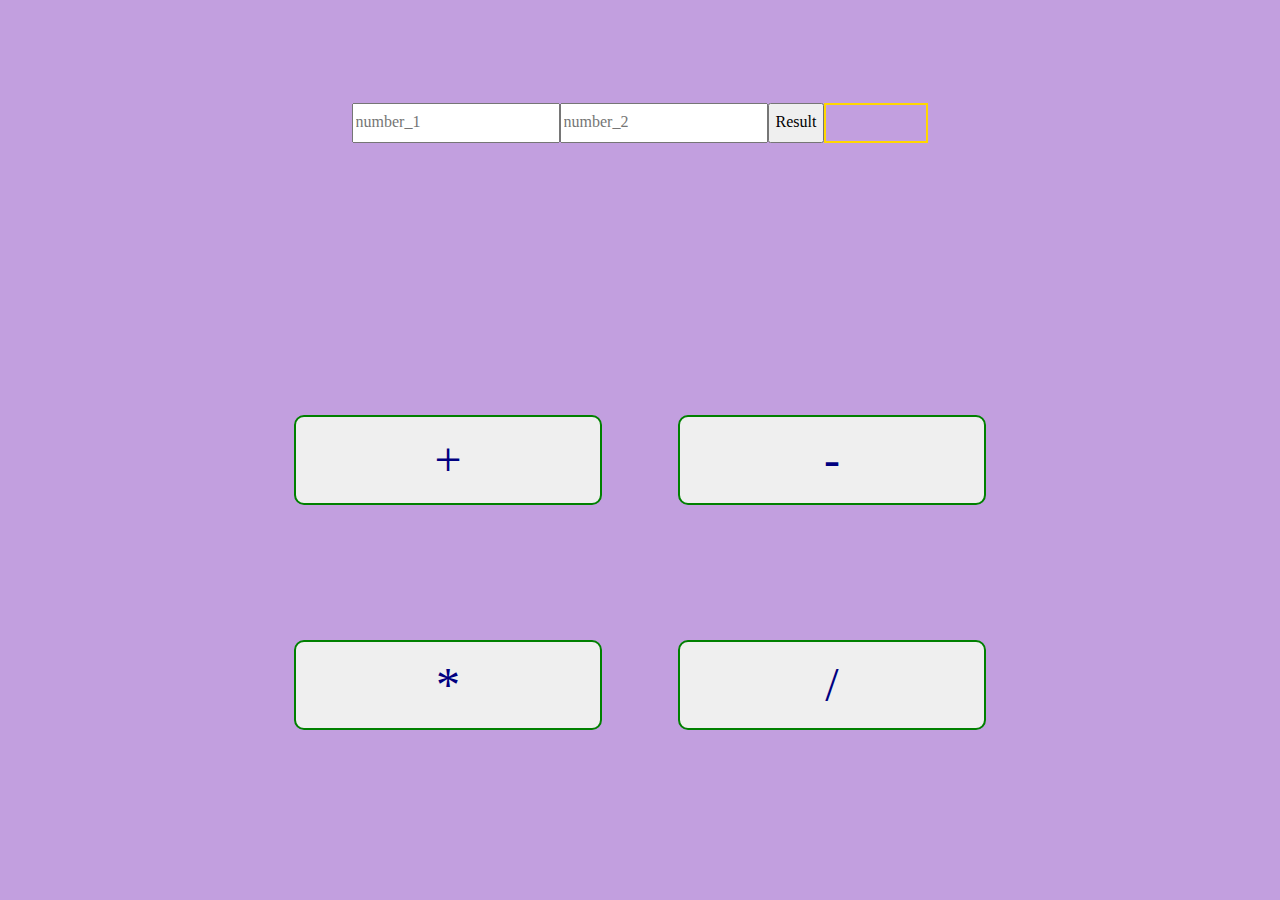
<file: task1/index.html>
<!DOCTYPE html>
<html lang="en">
  <head>
    <meta charset="UTF-8" />
    <meta http-equiv="X-UA-Compatible" content="IE=edge" />
    <meta name="viewport" content="width=device-width, initial-scale=1.0" />
    <title>Document</title>
    <link rel="stylesheet" href="normilize.css" />
    <link rel="stylesheet" href="style.css" />
  </head>
  <body>
    <div class="container__result">
      <div class="calc__numbers">
        <input type="text" name="number1" placeholder="number_1" />
        <input type="text" name="number2" placeholder="number_2" />
        <button class="calculation" onclick="calculation()">Result</button>
        <div id="result" class="result"></div>
      </div>
      <div class="container__calc">
        <button class="calc__sum calc" onclick="calc='sum'">+</button>
        <button class="calc__sub calc" onclick="calc='sub'">-</button>
        <button class="calc__mult calc" onclick="calc='mult'">*</button>
        <button class="calc__div calc" onclick="calc='div'">/</button>
      </div>
    </div>
    <script src="script.js"></script>
  </body>
</html>
</file>
<file: task1/style.css>
body {
  height: 100vh;
  background-color: rgb(194, 159, 223);
}
.container__result {
  display: flex;
  height: 100%;
  width: 100%;
  flex-wrap: wrap;
  align-items: center;
}
.container__calc {
  display: flex;
  width: 100%;
  height: 50%;
  justify-content: space-around;
  flex-wrap: wrap;
  align-items: center;
  padding-left: 20%;
  padding-right: 20%;
}
.calc__numbers {
  display: flex;
  justify-content: center;
  width: 100%;
  height: 2.5em;
}
.calc {
  border: 2px solid green;
  width: 40%;
  justify-content: center;
  height: 20%;
  text-align: center;
  font-size: 3em;
  color: navy;
  border-radius: 10px;
}
.calc:hover {
  background-color: crimson;
}
.result {
  display: flex;
  border: 2px solid gold;
  width: 100px;
  font-size: large;
  justify-content: center;
  align-items: center;
}
</file>
<file: task1/normilize.css>
/*! normalize.css v8.0.1 | MIT License | github.com/necolas/normalize.css */

/* Document
   ========================================================================== */

/**
 * 1. Correct the line height in all browsers.
 * 2. Prevent adjustments of font size after orientation changes in iOS.
 */

 html {
    line-height: 1.15; /* 1 */
    -webkit-text-size-adjust: 100%; /* 2 */
  }
  
  /* Sections
     ========================================================================== */
  
  /**
   * Remove the margin in all browsers.
   */
  
  body {
    margin: 0;
  }
  
  /**
   * Render the `main` element consistently in IE.
   */
  
  main {
    display: block;
  }
  
  /**
   * Correct the font size and margin on `h1` elements within `section` and
   * `article` contexts in Chrome, Firefox, and Safari.
   */
  
  h1 {
    font-size: 2em;
    margin: 0.67em 0;
  }
  
  /* Grouping content
     ========================================================================== */
  
  /**
   * 1. Add the correct box sizing in Firefox.
   * 2. Show the overflow in Edge and IE.
   */
  
  hr {
    box-sizing: content-box; /* 1 */
    height: 0; /* 1 */
    overflow: visible; /* 2 */
  }
  
  /**
   * 1. Correct the inheritance and scaling of font size in all browsers.
   * 2. Correct the odd `em` font sizing in all browsers.
   */
  
  pre {
    font-family: monospace, monospace; /* 1 */
    font-size: 1em; /* 2 */
  }
  
  /* Text-level semantics
     ========================================================================== */
  
  /**
   * Remove the gray background on active links in IE 10.
   */
  
  a {
    background-color: transparent;
  }
  
  /**
   * 1. Remove the bottom border in Chrome 57-
   * 2. Add the correct text decoration in Chrome, Edge, IE, Opera, and Safari.
   */
  
  abbr[title] {
    border-bottom: none; /* 1 */
    text-decoration: underline; /* 2 */
    text-decoration: underline dotted; /* 2 */
  }
  
  /**
   * Add the correct font weight in Chrome, Edge, and Safari.
   */
  
  b,
  strong {
    font-weight: bolder;
  }
  
  /**
   * 1. Correct the inheritance and scaling of font size in all browsers.
   * 2. Correct the odd `em` font sizing in all browsers.
   */
  
  code,
  kbd,
  samp {
    font-family: monospace, monospace; /* 1 */
    font-size: 1em; /* 2 */
  }
  
  /**
   * Add the correct font size in all browsers.
   */
  
  small {
    font-size: 80%;
  }
  
  /**
   * Prevent `sub` and `sup` elements from affecting the line height in
   * all browsers.
   */
  
  sub,
  sup {
    font-size: 75%;
    line-height: 0;
    position: relative;
    vertical-align: baseline;
  }
  
  sub {
    bottom: -0.25em;
  }
  
  sup {
    top: -0.5em;
  }
  
  /* Embedded content
     ========================================================================== */
  
  /**
   * Remove the border on images inside links in IE 10.
   */
  
  img {
    border-style: none;
  }
  
  /* Forms
     ========================================================================== */
  
  /**
   * 1. Change the font styles in all browsers.
   * 2. Remove the margin in Firefox and Safari.
   */
  
  button,
  input,
  optgroup,
  select,
  textarea {
    font-family: inherit; /* 1 */
    font-size: 100%; /* 1 */
    line-height: 1.15; /* 1 */
    margin: 0; /* 2 */
  }
  
  /**
   * Show the overflow in IE.
   * 1. Show the overflow in Edge.
   */
  
  button,
  input { /* 1 */
    overflow: visible;
  }
  
  /**
   * Remove the inheritance of text transform in Edge, Firefox, and IE.
   * 1. Remove the inheritance of text transform in Firefox.
   */
  
  button,
  select { /* 1 */
    text-transform: none;
  }
  
  /**
   * Correct the inability to style clickable types in iOS and Safari.
   */
  
  button,
  [type="button"],
  [type="reset"],
  [type="submit"] {
    -webkit-appearance: button;
  }
  
  /**
   * Remove the inner border and padding in Firefox.
   */
  
  button::-moz-focus-inner,
  [type="button"]::-moz-focus-inner,
  [type="reset"]::-moz-focus-inner,
  [type="submit"]::-moz-focus-inner {
    border-style: none;
    padding: 0;
  }
  
  /**
   * Restore the focus styles unset by the previous rule.
   */
  
  button:-moz-focusring,
  [type="button"]:-moz-focusring,
  [type="reset"]:-moz-focusring,
  [type="submit"]:-moz-focusring {
    outline: 1px dotted ButtonText;
  }
  
  /**
   * Correct the padding in Firefox.
   */
  
  fieldset {
    padding: 0.35em 0.75em 0.625em;
  }
  
  /**
   * 1. Correct the text wrapping in Edge and IE.
   * 2. Correct the color inheritance from `fieldset` elements in IE.
   * 3. Remove the padding so developers are not caught out when they zero out
   *    `fieldset` elements in all browsers.
   */
  
  legend {
    box-sizing: border-box; /* 1 */
    color: inherit; /* 2 */
    display: table; /* 1 */
    max-width: 100%; /* 1 */
    padding: 0; /* 3 */
    white-space: normal; /* 1 */
  }
  
  /**
   * Add the correct vertical alignment in Chrome, Firefox, and Opera.
   */
  
  progress {
    vertical-align: baseline;
  }
  
  /**
   * Remove the default vertical scrollbar in IE 10+.
   */
  
  textarea {
    overflow: auto;
  }
  
  /**
   * 1. Add the correct box sizing in IE 10.
   * 2. Remove the padding in IE 10.
   */
  
  [type="checkbox"],
  [type="radio"] {
    box-sizing: border-box; /* 1 */
    padding: 0; /* 2 */
  }
  
  /**
   * Correct the cursor style of increment and decrement buttons in Chrome.
   */
  
  [type="number"]::-webkit-inner-spin-button,
  [type="number"]::-webkit-outer-spin-button {
    height: auto;
  }
  
  /**
   * 1. Correct the odd appearance in Chrome and Safari.
   * 2. Correct the outline style in Safari.
   */
  
  [type="search"] {
    -webkit-appearance: textfield; /* 1 */
    outline-offset: -2px; /* 2 */
  }
  
  /**
   * Remove the inner padding in Chrome and Safari on macOS.
   */
  
  [type="search"]::-webkit-search-decoration {
    -webkit-appearance: none;
  }
  
  /**
   * 1. Correct the inability to style clickable types in iOS and Safari.
   * 2. Change font properties to `inherit` in Safari.
   */
  
  ::-webkit-file-upload-button {
    -webkit-appearance: button; /* 1 */
    font: inherit; /* 2 */
  }
  
  /* Interactive
     ========================================================================== */
  
  /*
   * Add the correct display in Edge, IE 10+, and Firefox.
   */
  
  details {
    display: block;
  }
  
  /*
   * Add the correct display in all browsers.
   */
  
  summary {
    display: list-item;
  }
  
  /* Misc
     ========================================================================== */
  
  /**
   * Add the correct display in IE 10+.
   */
  
  template {
    display: none;
  }
  
  /**
   * Add the correct display in IE 10.
   */
  
  [hidden] {
    display: none;
  }
</file>
